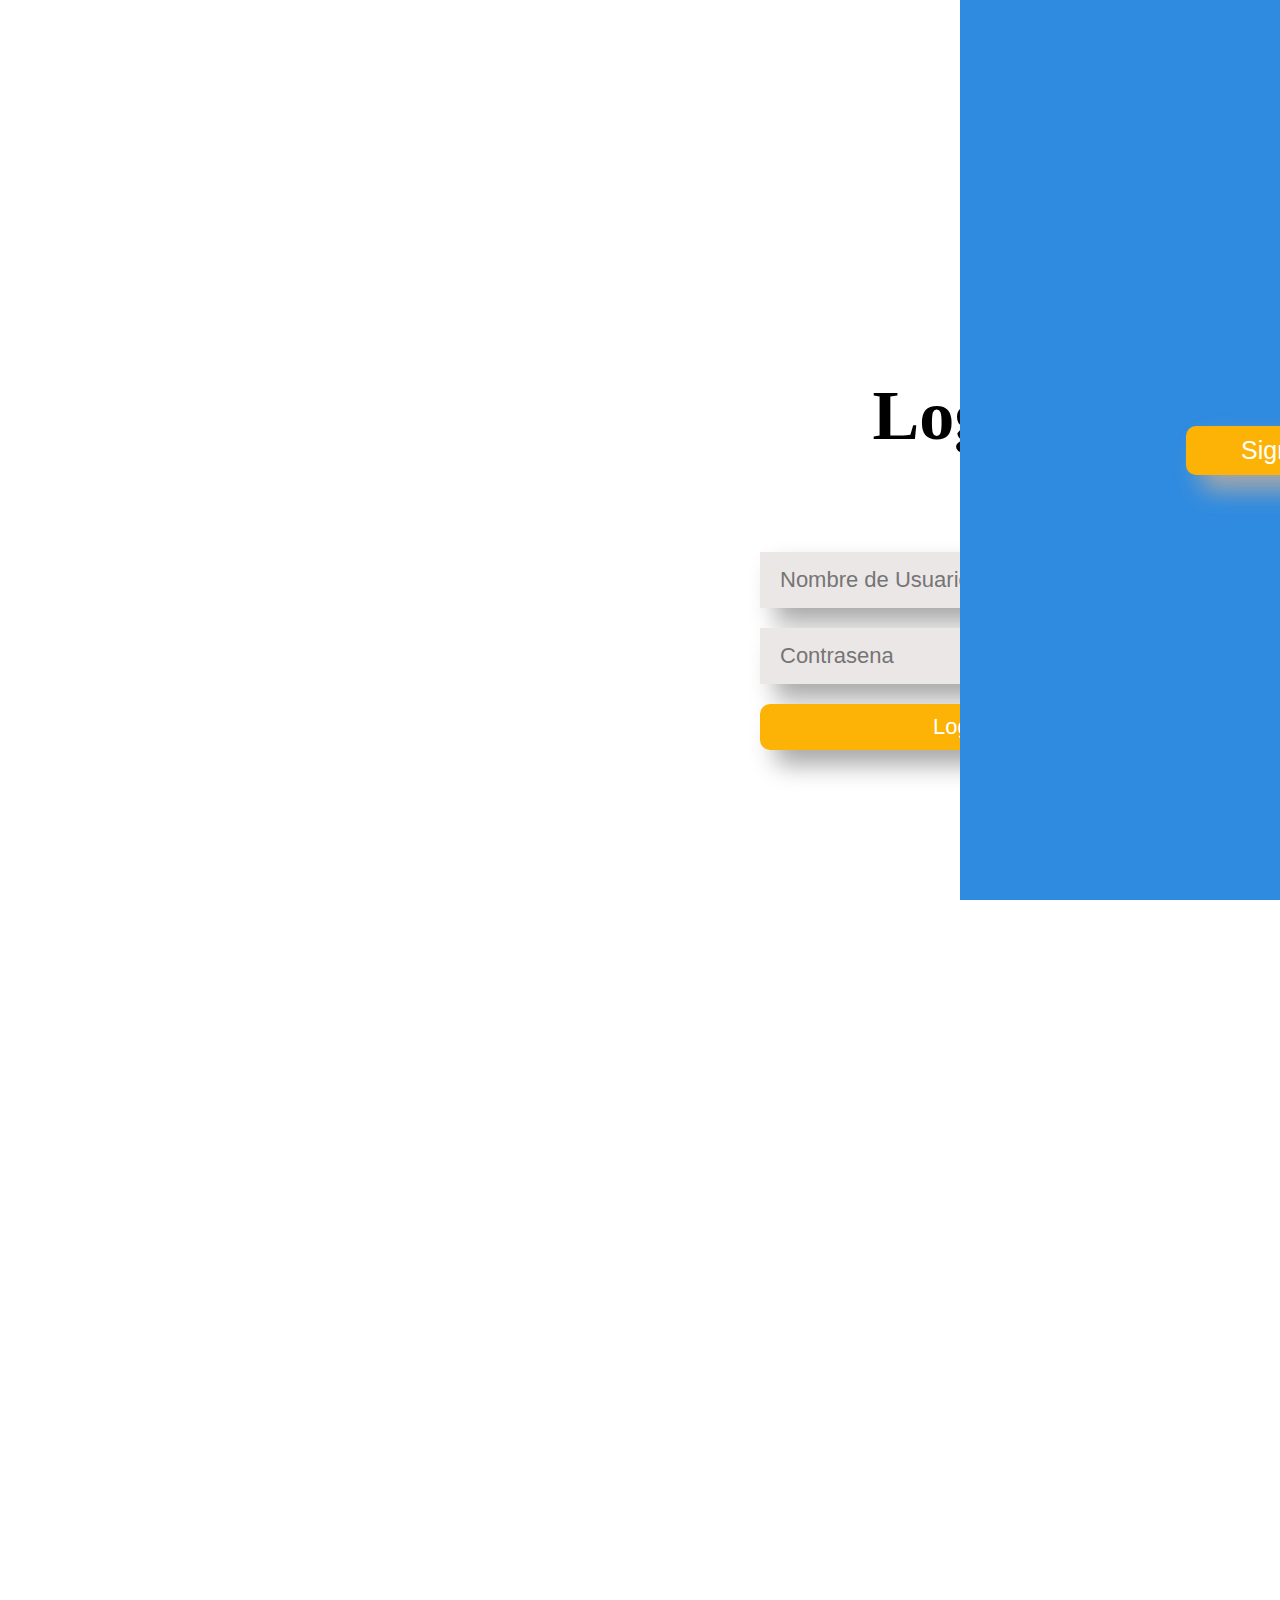
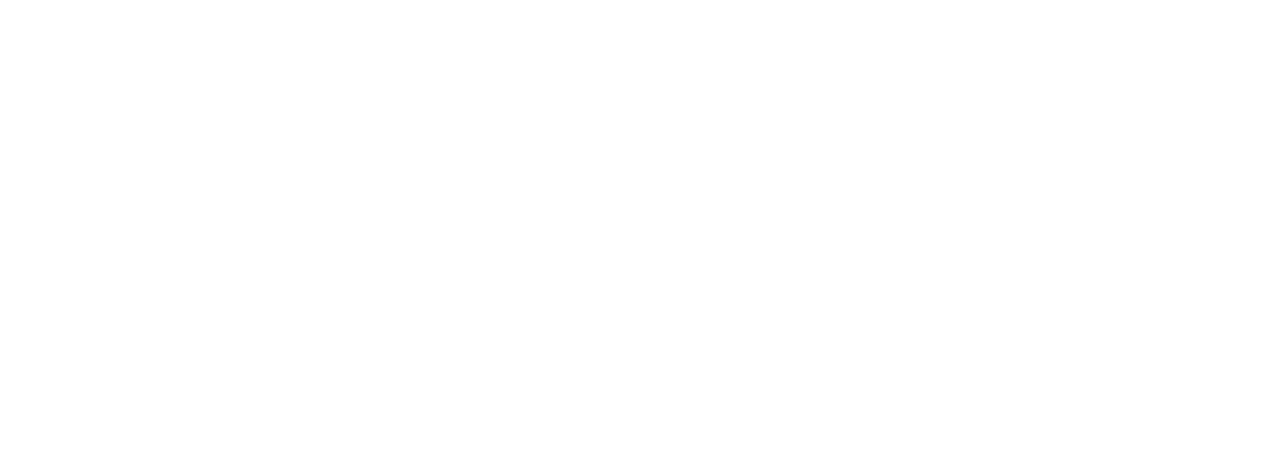
<file: loginNuevo/index.html>
<!DOCTYPE html>
<html lang="es">
<head>
    
    <meta name="viewport" content="width=device-width, initial-scale=1.0">
    <title>Login System</title>
    <link rel="stylesheet" href="css/welcome.css">
</head>
<body>
    
    <section class="left-section">
        <div id="left-cover" class="cover cover-hide">
            <img src="img/cover.png" alt="">
            <h1>Bienvenido !</h1>
            <h3>Ya estas registrado en Corona-Analyst ?</h3>
            <button type="button" class="switch-btn" onclick="location.reload()">Login</button>
        </div>
        <div id="left-form" class="form fade-in-element">
            <h1>Login</h1>
            <form action="login.php" method="post">
                <input type="text" name="user-name" class="input-box" placeholder="Nombre de Usuario">
                <input type="password" name="user-pass" class="input-box" placeholder="Contrasena">
                <input type="submit" name="login-btn" class="btn" value="Login">
            </form>
        </div>
    </section>

    <section class="right-section">
        <div id="right-cover" class="cover fade-in-element">
            <img src="img/cover.png" alt="">
            <h1>Bienvenido !</h1>
            <h3>No te has registrado ?</h3>
            <button type="button" class="switch-btn" onclick="switchSignup()">Signup</button>
        </div>
        <div id="right-form" class="form form-hide">
            <h1>Signup</h1>
            <form action="signup.php" method="post">
                <input type="text" name="user-name" class="input-box" placeholder="Nombre de Usuario">
                <input type="email" name="user-email" class="input-box" placeholder="Email">
                <input type="password" name="user-pass" class="input-box" placeholder="Contrasena">
                <input type="submit" name="signup-btn" class="btn" value="Signup">
            </form>
        </div>
    </section>

    <script src="js/main.js"></script>

</body>
</html>
</file>
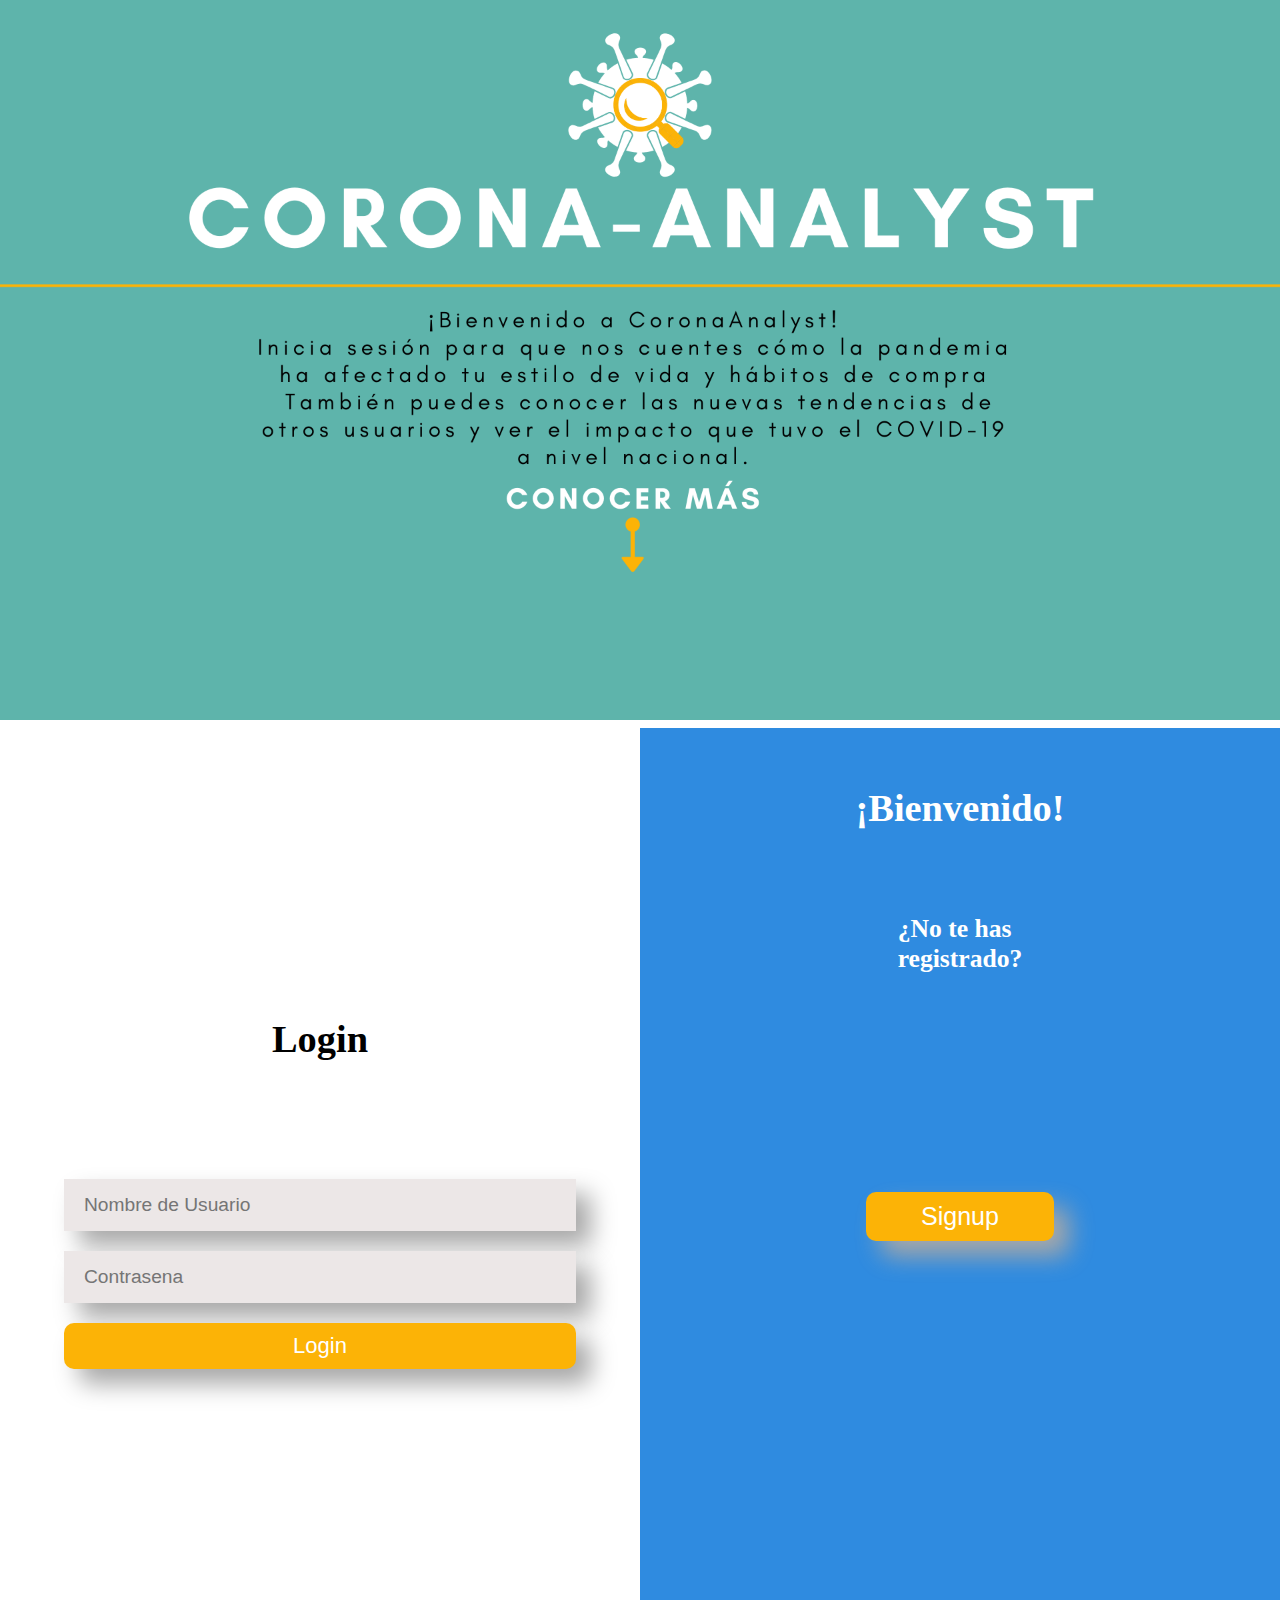
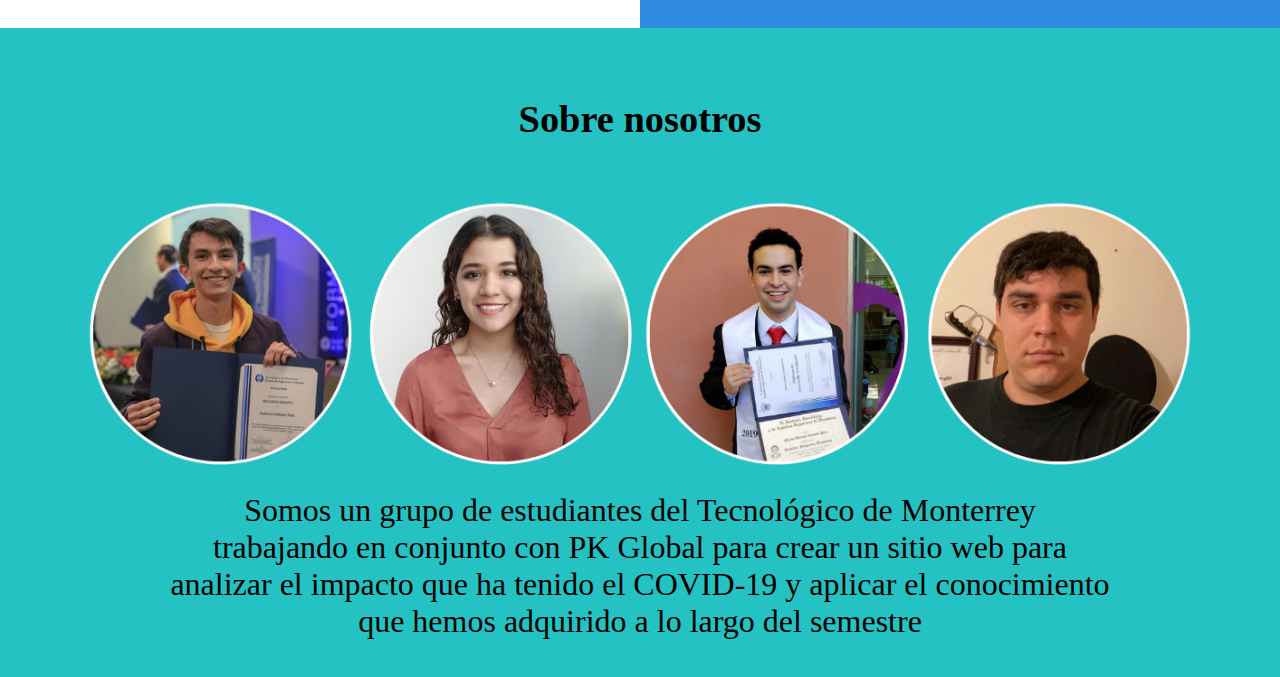
<file: welcome.html>
<!DOCTYPE html>
<html lang="es">
<head>
    <meta http-equiv="Content-Type" content="text/html; charset=utf-8" />
    
    <title>Login System</title>
    <link rel="stylesheet" href="loginNuevo/css/welcome2.css">
    <link rel="icon" href="loginNuevo/img/icon.png">

</head>
<body>

    <section class="top-section">
        <div id="contenedor">
            <link href="loginNuevo/css/welcome2.css" rel="stylesheet" type="text/css">
            <img src="loginNuevo/img/logo-new.png" class="img" alt="">
        </div>
    </section>

    <div class="top-section">
    <!--Commit-->
        
    </div>


    <div>
    <section class="left-section">
        <div id="left-cover" class="cover cover-hide" style="font-size:1.5vw;">
            <link href="loginNuevo/css/welcome2.css" rel="stylesheet" type="text/css">
            <img src="loginNuevo/img/cover.png" class="img-blueNwhite" alt="">
            <h1 >¡Bienvenido!</h1>
            <h3>¿Ya estás registrado?</h3>
            <button type="button" class="switch-btn" onclick="location.reload()">Login</button>
        </div>
        <div id="left-form" class="form fade-in-element" style="font-size:1.5vw;">
            <h1>Login</h1>
            <form action="loginNuevo/login.php" method="post">
                <input type="text" name="user-name" class="input-box" placeholder="Nombre de Usuario" pattern = "[A-Za-z0-9]+" required>
                <input type="password" name="user-pass" class="input-box" placeholder="Contrasena" required>
                <input type="submit" name="login-btn" class="btn" value="Login">
            </form>
        </div>
    </section>

    <section class="right-section">
        <div id="right-cover" class="cover fade-in-element" style="font-size:1.5vw;">
            <link href="loginNuevo/css/welcome2.css" rel="stylesheet" type="text/css">
            <img src="loginNuevo/img/cover.png" alt="" class="img-blueNwhite">
            <h1>¡Bienvenido!</h1>
            <h3>¿No te has registrado?</h3>
            <button type="button" class="switch-btn" onclick="switchSignup()">Signup</button>
        </div>
        <div id="right-form" class="form form-hide" style="font-size:1.5vw;">
            <h1>Signup</h1>
            <form action="loginNuevo/signup.php" method="post">
                <input type="text" name="user-name" class="input-box" placeholder="Nombre de Usuario" pattern = "[A-Za-z0-9]+" required>
                <input type="email" name="user-email" class="input-box" placeholder="Email" pattern= "[a-z0-9._%+-]+@[a-z0-9.-]+\.[a-z]{2,4}$" required>
                <input type="password" name="user-pass" class="input-box" placeholder="Contrasena" required>
                <input type="submit" name="signup-btn" class="btn" value="Signup">
            </form>
        </div>
    </section>
    </div>
    <script src="loginNuevo/js/main.js"></script>

    <section class = "bottom">
        <br>
        <h2 style="font-size:3vw;"> Sobre nosotros</h2>
        <link href="loginNuevo/css/welcome2.css" rel="stylesheet" type="text/css">
    <img src="loginNuevo/img/fotos.png" class="img-fotos">
    <br>
        <body style="font-size:2.5vw;"> Somos un grupo de estudiantes del Tecnológico de Monterrey <br>
            trabajando en conjunto con PK Global para crear un sitio web para <br>
            analizar el impacto que ha tenido el COVID-19 y aplicar el conocimiento <br>
            que hemos adquirido a lo largo del semestre <br>

        </body>
        <br>
    </section>

</body>
</html>
</file>
<file: loginNuevo/css/welcome.css>
.img-logo {
    width:210vh;
    height:120vh;
   } 

* {
    box-sizing: border-box;
}

/* Font Style */
body {
    margin: 0;
    padding: 0;
    font-family: 'Segoe UI';
    font-size: 25px;
}

/* Input boxes Register*/
.form input {
    min-width: 400px;
    display: block;
    margin: 20px;
    padding: 15px 20px;
    background-color: #ece7e7;
    font-size: 20px;
    bottom: 750px;
    border: none;
    outline: none;
    font-size: 22px;
    box-shadow: 15px 15px 25px #a8a8a8;
    transition: box-shadow 0.5s;
}

.form input:focus {
    box-shadow: 5px 5px 15px #a8a8a8;
}

/* Yellow Button */
.form .btn {
    margin: auto;
    padding: 10px 35px;
    background-color: #FCB306;
    color: #fff;
    border: none;
    font-size: 22px;
    border-radius: 10px;
    box-shadow: 15px 15px 25px #a8a8a8;
    transition: box-shadow 0.5s;
    outline: none;
}

.form .btn:hover {
    box-shadow: 5px 5px 15px #aaa;
}

.form {
    display: flex;
    flex-direction: column;
    justify-content: space-around;
    align-items: center;
    height: 50vh;
    width: 50vw;
    top: 550px;
    font-size: 35px;
}

.left-section .form {
    float: left;
    margin: 35vh auto;
}

.right-section .form {
    float: right;
    right: 0;
    margin: 30vh auto;
}

.cover .switch-btn {
    position: absolute;
    bottom: 100;
    font-size: 25px;
    margin: 40vh auto;
    padding: 10px 55px;
    background-color: #FCB306;
    color: #fff;
    border: none;
    border-radius: 10px;
    box-shadow: 15px 15px 25px #a8a8a8;
    transition: box-shadow 0.5s;
    outline: none;
}

.cover .switch-btn:hover {
    box-shadow: 5px 5px 15px #aaa;
}

.left-section .cover {
    float: left;
    display: flex;
    flex-direction: column;
    justify-content: space-around;
    align-items: center;
}

.left-section .cover img {
    height: 100vh;
    width: 50vw;
}

.left-section .cover h1 {
    position: relative;
    bottom: 0px;
    margin: 5vh auto;
    color: #fff;
    font-size: 50px;
}

.left-section .cover h3 {
    position: absolute;
    top: 750px;
    margin: 50vh auto;
    color: #fff;
    font-size: 35px;
}

/* */
.left-section .cover-hide {
    visibility: hidden;
}

.left-section .form-hide {
    visibility: hidden;
}
/* */

.right-section .cover {
    display: flex;
    flex-direction: column;
    justify-content: space-around;
    align-items: center;
}

.right-section .cover img {
    height: 100vh;
    width: 50vw;
}

.right-section .cover h1 {
    position: absolute;
    top: 550px;
    margin: 60vh auto;
    color: #fff;
    font-size: 50px;
}

.right-section .cover h3 {
    position: absolute;
    top: 700px;
    margin: 50vh auto;
    color: #fff;
    font-size: 35px;
}

.right-section .cover-hide {
    visibility: hidden;
}

.right-section .form-hide {
    visibility: hidden;
}

.fade-in-element {
    animation-name: fade-in-element;
    animation-duration: 1s;
    animation-fill-mode: forwards;
}

@keyframes fade-in-element {
    from {
        opacity: 0;
    }
  
    to {
        opacity: 1;
    }
}
</file>
<file: loginNuevo/css/welcome2.css>
header, #contenedor {
    width: 100%;
    text-align: center;
}

.img {
    max-width:100%;
    width:1775px;
   } 

.img-blueNwhite {
    max-width:100%;
    width:675px;
    resize: vertical;

   } 
.img-fotos {
    max-width:100%;
    width: 1575px;
    /*height:120vh;*/

   } 

* {
    box-sizing: border-box;
}

/* Font Style */
body {
    margin: 0;
    padding: 0;
    font-family: 'Segoe UI';
    font-size: 25px;
}



/* Input boxes Register*/
.form input {
    min-width: 40vw;
    display: block;
    margin: 20px;
    padding: 15px 20px;
    background-color: #ece7e7;
    font-size: 1.5vw;
    top: 60vw;
    border: none;
    outline: none;
    /*font-size: 22px;*/
    box-shadow: 15px 15px 25px #a8a8a8;
    transition: box-shadow 0.5s;
}

.form input:focus {
    box-shadow: 5px 5px 15px #a8a8a8;
}

/* Yellow Button */
.form .btn {
    /*
    position: absolute;
    top: 2vh;
    margin: 70vw;
    */
    margin: auto;
    padding: 10px 35px;
    background-color: #FCB306;
    color: #fff;
    border: none;
    font-size: 22px;
    border-radius: 10px;
    box-shadow: 15px 15px 25px #a8a8a8;
    transition: box-shadow 0.5s;
    outline: none;
}

.form .btn:hover {
    box-shadow: 5px 5px 15px #aaa;
}

.form {
    display: flex;
    flex-direction: column;
    justify-content: space-around;
    align-items: center;
    height: 50vh;
    width: 50vw;
    position: absolute;
    top: 50vw;
    font-size: 35px;
}

.left-section .form {
    float: left;
    margin: 35vh auto;
}

.right-section .form {
    float: right;
    right: 0;
    margin: 30vh auto;
}

.cover .switch-btn {
    position: absolute;
    top: 65vw;
    font-size: 25px;
    margin: 40vh auto;
    padding: 10px 55px;
    background-color: #FCB306;
    color: #fff;
    border: none;
    border-radius: 10px;
    box-shadow: 15px 15px 25px #a8a8a8;
    transition: box-shadow 0.5s;
    outline: none;
}

.cover .switch-btn:hover {
    box-shadow: 5px 5px 15px #aaa;
}

.left-section .cover {
    float: left;
    display: flex;
    flex-direction: column;
    justify-content: space-around;
    align-items: center;
}

/* Bloque Azul Izquierdo*/
.left-section .cover img {
    height: 100vh;
    width: 50vw;
}

.left-section .cover h1 {
    position: absolute;
    top: 2vh;
    
    margin: 60vw ;
    color: #fff;
    font-size: 3vw;
}

.bottom {
    background-color: #24c2c2;
    text-align: center;

}

.left-section .cover h3 {
    position: absolute;
    top: 2vh;
    margin: 70vw ;
    color: #fff;
    font-size: 2vw;
}


.left-section .cover-hide {
    visibility: hidden;
}

.left-section .form-hide {
    visibility: hidden;
}

/* Bloque Azul Derecho*/
.right-section .cover {
    display: flex;
    flex-direction: column;
    justify-content: space-around;
    align-items: center;
}

.right-section .cover img {
    height: 100vh;
    width: 50vw;
}

.right-section .cover h1 {
    position: absolute;
    top: 2vh;
    
    
    margin: 60vw ;
    color: #fff;
    font-size: 3vw;
}

.right-section .cover h3 {
    position: absolute;
    top: 2vh;
    margin: 70vw ;
    color: #fff;
    font-size: 2vw;
}

.right-section .cover-hide {
    visibility: hidden;
}

.right-section .form-hide {
    visibility: hidden;
}

.fade-in-element {
    animation-name: fade-in-element;
    animation-duration: 1s;
    animation-fill-mode: forwards;
}

@keyframes fade-in-element {
    from {
        opacity: 0;
    }
  
    to {
        opacity: 1;
    }
}
</file>
